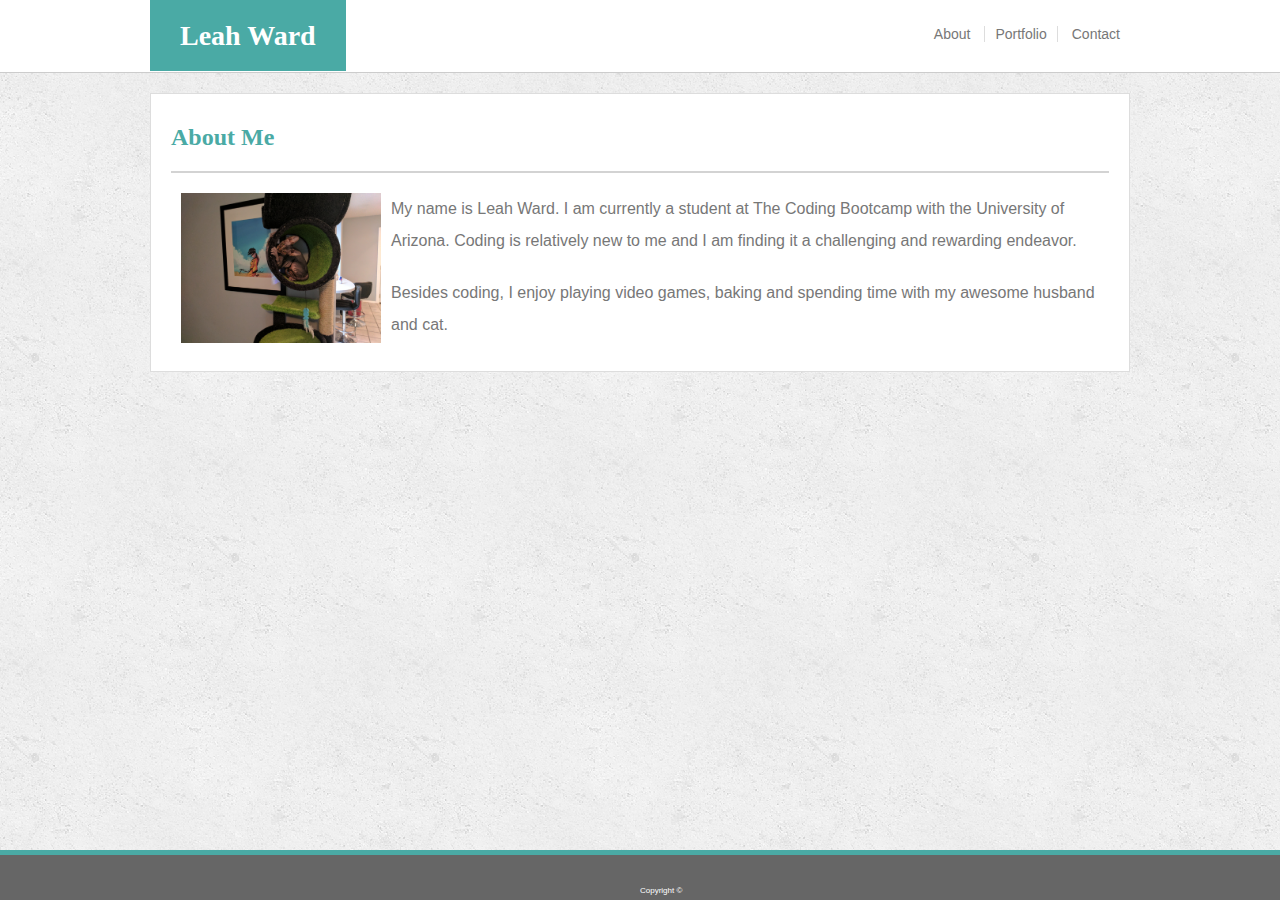
<file: index.html>
<!DOCTYPE html>
<html lang="en">

<head>
    <meta charset="UTF-8">
    <meta name="viewport" content="width=device-width, initial-scale=1.0">
    <meta http-equiv="X-UA-Compatible" content="ie=edge">
    <title>About Me</title>
    <link rel="stylesheet" type="text/css" href="css/style.css">
</head>

<body>

    <!-- Navigation menu -->
    <header>
        <section class="row-header">
            <div class="col-name">
                <span id="name">Leah Ward</span>
            </div>
            <div class="col-links">
                <div class="float">
                    <a class="link" href="index.html">About</a>
                    <a class="link" id="centerButton" href="portfolio.html">Portfolio</a>
                    <a class="link" href="contact.html">Contact</a>
                </div>
            </div>
        </section>
    </header>

    <!-- About me content -->
    <div class="content">
        <div class="row-about">
            <div class="col">
                <h2>About Me</h2>
                <hr>
            </div>
            <div class="col col-img">
                <img id="myPic" src="images/Minnie.jpg" alt="Leah Ward" style="width:200px;height:auto;">
            </div>
            <div class="col">
                <p> My name is Leah Ward. I am currently a student at The Coding Bootcamp with the University of Arizona. Coding
                    is relatively new to me and I am finding it a challenging and rewarding endeavor. </p>
                <p>Besides coding, I enjoy playing video games, baking and spending time with my awesome husband and cat.</p>
            </div>
        </div>
    </div>

    <!-- Footer -->
    <footer>
        <span id="copyright">Copyright &#169</span>
    </footer>
</body>

</html>
</file>
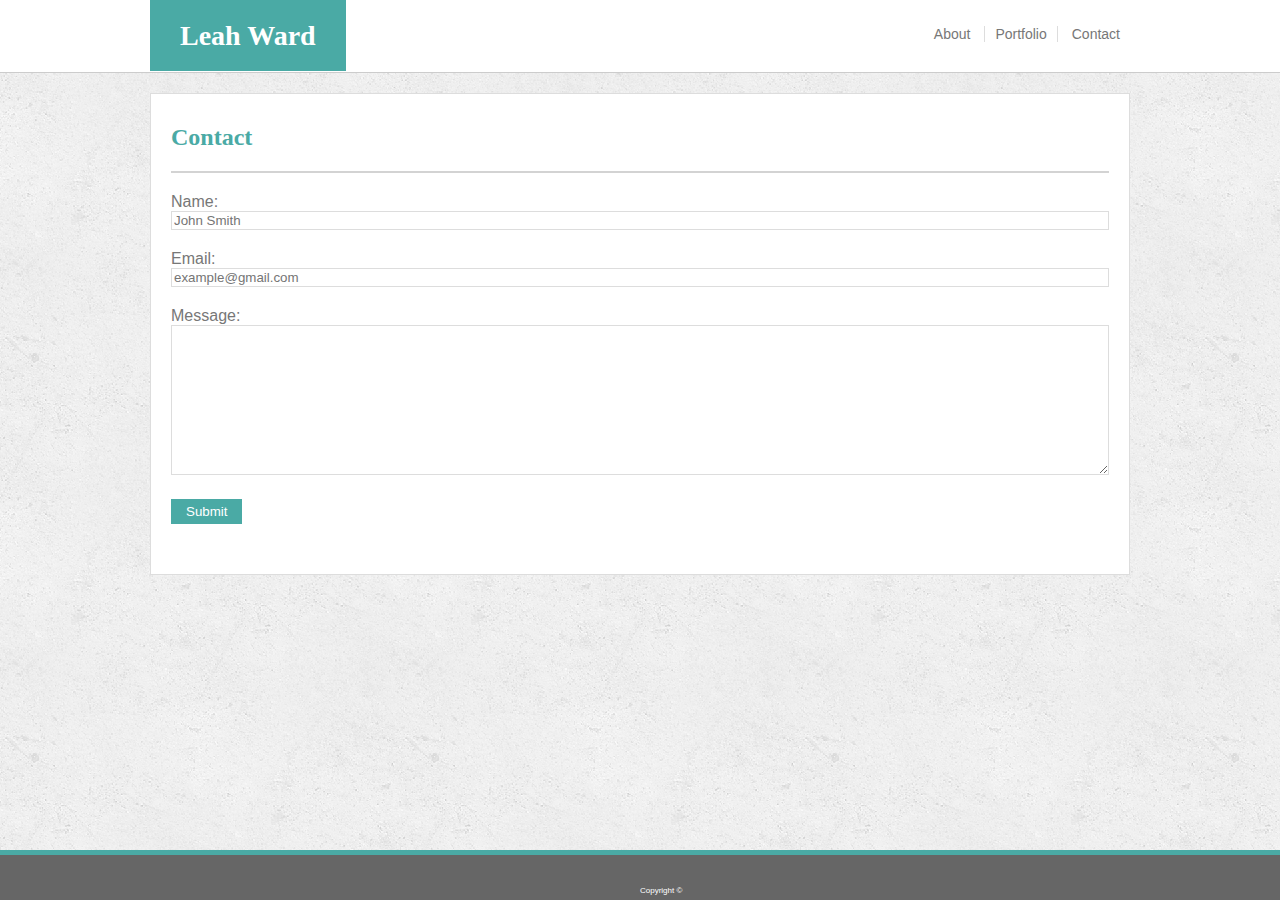
<file: contact.html>
<!DOCTYPE html>
<html lang="en">
<head>
    <meta charset="UTF-8">
    <meta name="viewport" content="width=device-width, initial-scale=1.0">
    <meta http-equiv="X-UA-Compatible" content="ie=edge">
    <title>Contact</title>
    <link rel="stylesheet" type="text/css" href="css/style.css">
</head>

<body>
    
    <!-- Navigation menu -->
    <header>
            <section class="row-header">
                <div class="col-name">
                    <span id="name">Leah Ward</span>
                </div>
                <div class="col-links">
                    <div class="float">
                        <a class="link" href="index.html">About</a>
                        <a class="link" id="centerButton" href="portfolio.html">Portfolio</a>
                        <a class="link" href="contact.html">Contact</a>
                    </div>
                </div>
            </section>
        </header>

    <!-- Content -->
    <div class="content">  
            <h2>Contact</h2>
            <hr>
            <form>
                Name:<br>
                <input class="box" type="text" name="name" placeholder="John Smith"><br>
                Email:<br>
                <input class="box" type="text" name="email" placeholder="example@gmail.com"><br>
                Message:<br>
                <textarea id="textArea" name="Message"></textarea>
                <input id="submit" type="submit">
            </form>
    </div>  

    <footer>
            <span id="copyright">Copyright &#169</span>
    </footer>

</body>
</html>
</file>
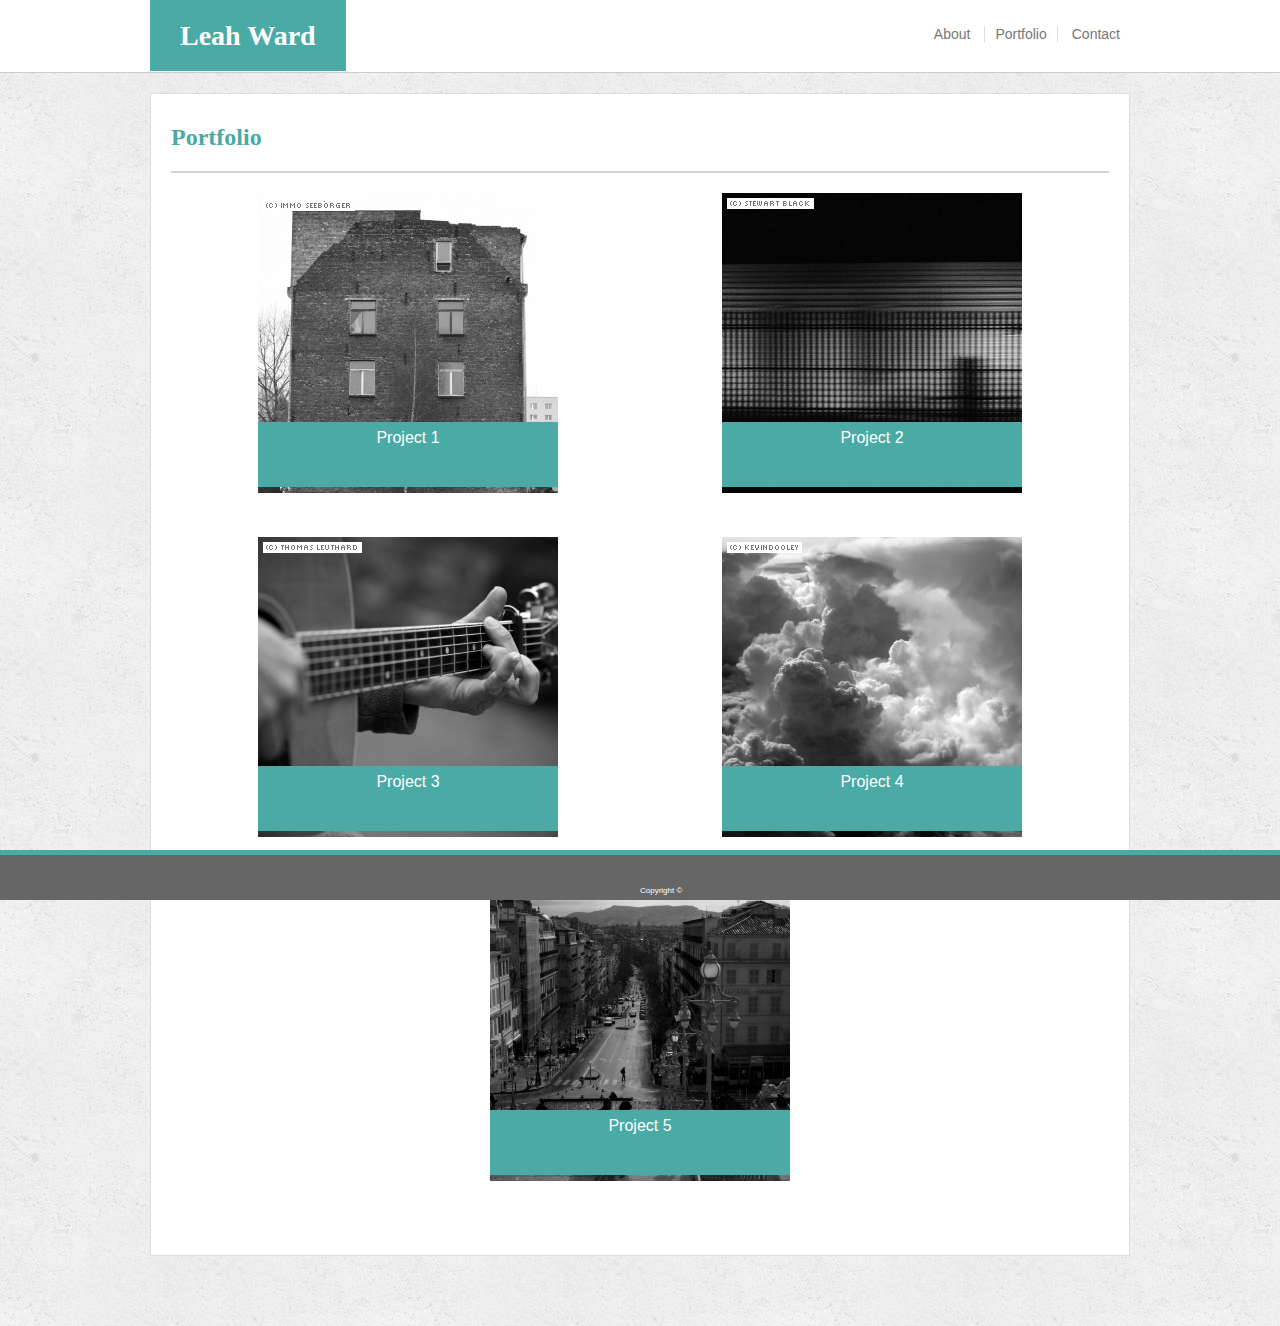
<file: portfolio.html>
<!DOCTYPE html>
<html lang="en">

<head>
    <meta charset="UTF-8">
    <meta name="viewport" content="width=device-width, initial-scale=1.0">
    <meta http-equiv="X-UA-Compatible" content="ie=edge">
    <title>Portfolio</title>
    <link rel="stylesheet" type="text/css" href="css/style.css">
</head>

<body>

    <!-- Navigation menu -->
    <header>
            <section class="row-header">
                <div class="col-name">
                    <span id="name">Leah Ward</span>
                </div>
                <div class="col-links">
                    <div class="float">
                        <a class="link" href="index.html">About</a>
                        <a class="link" id="centerButton" href="portfolio.html">Portfolio</a>
                        <a class="link" href="contact.html">Contact</a>
                    </div>
                </div>
            </section>
        </header>
        
    <!-- Content -->
    <div class="content">
        <h2>Portfolio</h2>
        <hr>
        <div class="row">
            <div class="column">
                <div class="imgHolder">
                    <img class="portfolioImg" src="images/dummy-images/dummy-300x300-BerlinHouse-plain.jpg" alt="Placeholder 1">
                    <span>Project 1</span>
                </div>
            </div>
            <div class="column">
                <div class="imgHolder">
                    <img class="portfolioImg" src="images/dummy-images/dummy-300x300-Fence-plain.jpg" alt="Placeholder 2">
                    <span>Project 2</span>
                </div>
            </div>
            <div class="column">
                <div class="imgHolder">
                    <img class="portfolioImg" src="images/dummy-images/dummy-300x300-Guitar-plain.jpg" alt="Placeholder 3">
                    <span>Project 3</span>
                </div>
            </div>
            <div class="column">
                <div class="imgHolder">
                    <img class="portfolioImg" src="images/dummy-images/dummy-300x300-Staining-plain.jpg" alt="Placeholder 4">
                    <span>Project 4</span>
                </div>
            </div>
            <div class="column">
                <div class="imgHolder">
                    <img class="portfolioImg" src="images/dummy-images/dummy-300x300-Stairways-plain.jpg" alt="Placeholder 5">
                    <span>Project 5</span>
                </div>
            </div>
        </div>
    </div>

    <footer>
        <span id="copyright">Copyright &#169</span>
    </footer>

</body>

</html>
</file>
<file: css/style.css>
* {
    box-sizing: border-box;
    margin-bottom: 20px;    
}

body {
    margin: 0;
    background-image: url(../images/concrete_seamless/concrete_seamless.png);
}

/* Header and navigation menu */
header { 
    background: #ffffff;
    border-bottom: 1px solid #cccccc;
    padding: 20px 0px;
    width: 100%;
}

.row-header {
    margin: auto;
    width: 980px;
}

.col-name {
    display: inline;
}

.col-links {
    display: inline;
}

#name{
    background: #4aaaa5;
    color: white;
    padding: 20px 30px;
    font-size: 28px;
    font-weight: bold;
    font-family: 'Georgia', Times, Times New Roman, serif;
}

#centerButton {
 border-left: 1px solid #dddddd;
 border-right: 1px solid #dddddd;
}

.float {
    float: right;
}

.link {
    color: #777777;
    padding: 0px 10px;
    text-decoration: none;
    font-size: 14px;
    line-height: 2;
    font-family: 'Arial', 'Helvetica Neue', Helvetica, sans-serif;
}

.link:hover {
    background-color: #4aaaa5;
    color: #ffffff;
}

/* Content box formatting */
.content {
    margin: 20px auto 50px auto;
    background: #ffffff;
    color: #777777;
    width: 980px;
    border: 1px solid #dddddd;
    padding: 10px 20px;
    font-family: 'Arial', 'Helvetica Neue', Helvetica, sans-serif;
}

.content::after {
    content: "";
    clear: both;
    display: table;
}

h2 {
    color: #4aaaa5;
    font-weight: bold;
    font-family: 'Georgia', Times, Times New Roman, serif;
}

hr {
    height: 2px;
    border: 0;
    color: lightgrey;
    background-color: lightgrey;
}

 /* Footer formatting */
footer { 
    background-color: #666666;
    color: white;
    text-align: center;
    border-top: 5px solid #4aaaa5;
    height: 50px;
    width: 100%;
    margin-bottom: 0px;
    position: fixed;
    bottom: 0;
}

#copyright {
    margin-bottom: 0px;
    position:absolute;
    bottom: 5px;
    font-size: 8px;
    font-family: 'Arial', 'Helvetica Neue', Helvetica, sans-serif;
}

/* About page formatting */
.col {
    width: 100% 
}

#myPic {
    margin: 0px 10px;
    float: left;
}

p {
    font-size: 16px;
    line-height: 2;
}

/* Portfolio formatting */
.row {
    display: flex;
    flex-wrap: wrap;
    padding: 0 5px; 
}

.column {
    flex: 50%;
    padding: 0 5px;
}

.imgHolder {
    position: relative;
    max-width: 300px;
    max-height: auto;
    margin: auto;
}

.imgHolder span {
    clear: both;
    position: absolute;
    bottom: 10px;
    width: 300px;
    height: 20%;
    background-color: #4aaaa5;
    color: #ffffff;
    text-align: center;
    line-height: 2;
    display: block;
}

/* Contact formatting */
.box {
    width: 100%;
    border: 1px solid #dddddd;
}

#textArea {
    width: 100%;
    height: 150px;
    border: 1px solid #dddddd;
}

#submit {
    border: none;
    background-color: #4aaaa5;
    color: #ffffff;
    padding: 5px 15px;

}

/* Media Queries  */

/* Navbar media queries large screen*/
@media only screen and (max-width: 980px) {
    header {
        width: 100%;
        max-width: 980px;
    }

    .row-header {
        max-width: 980px;
        width: 90%;
    }

    .content {
        max-width: 980px;
        width: 90%;
    }
}

/* Navbar media queries medium screen*/
@media only screen and (max-width: 768px) {
    header {
        width: 100%;
        max-width: 768px;
    }

    .row-header {
        max-width: 768px;
        width: 90%;
    }

    .content {
        max-width: 768px;
        width: 90%;
    }
}

/* Navbar media queries small screen*/
@media only screen and (max-width: 640px) {
    .row-header {
        text-align: center;
        width: 100%;
    }

    header {
        padding: 0px;
        margin: 0px;
    }

    .col-name {
        display: block;
        width: 100%;
        margin-bottom: 5px;
        padding-top: 20px;
        padding-bottom: 20px;
        background-color: #4aaaa5;
    }

    .col-links {
        display: block;
        width: 100%;
        margin-bottom: 5px;
    }

    #name {
        width: 100%;
    }
    
    .float {
        float: none;
        margin-bottom: inherit;
    }

    .link {
        margin-bottom: inherit;
    }
}

/* About content media queries */
@media only screen and (max-width: 640px) {
    .row-about {
        display: flex;
        flex-wrap: wrap;
    }

    #myPic {
        float: none;
        display: block;
        margin: auto;
    }
}
</file>
